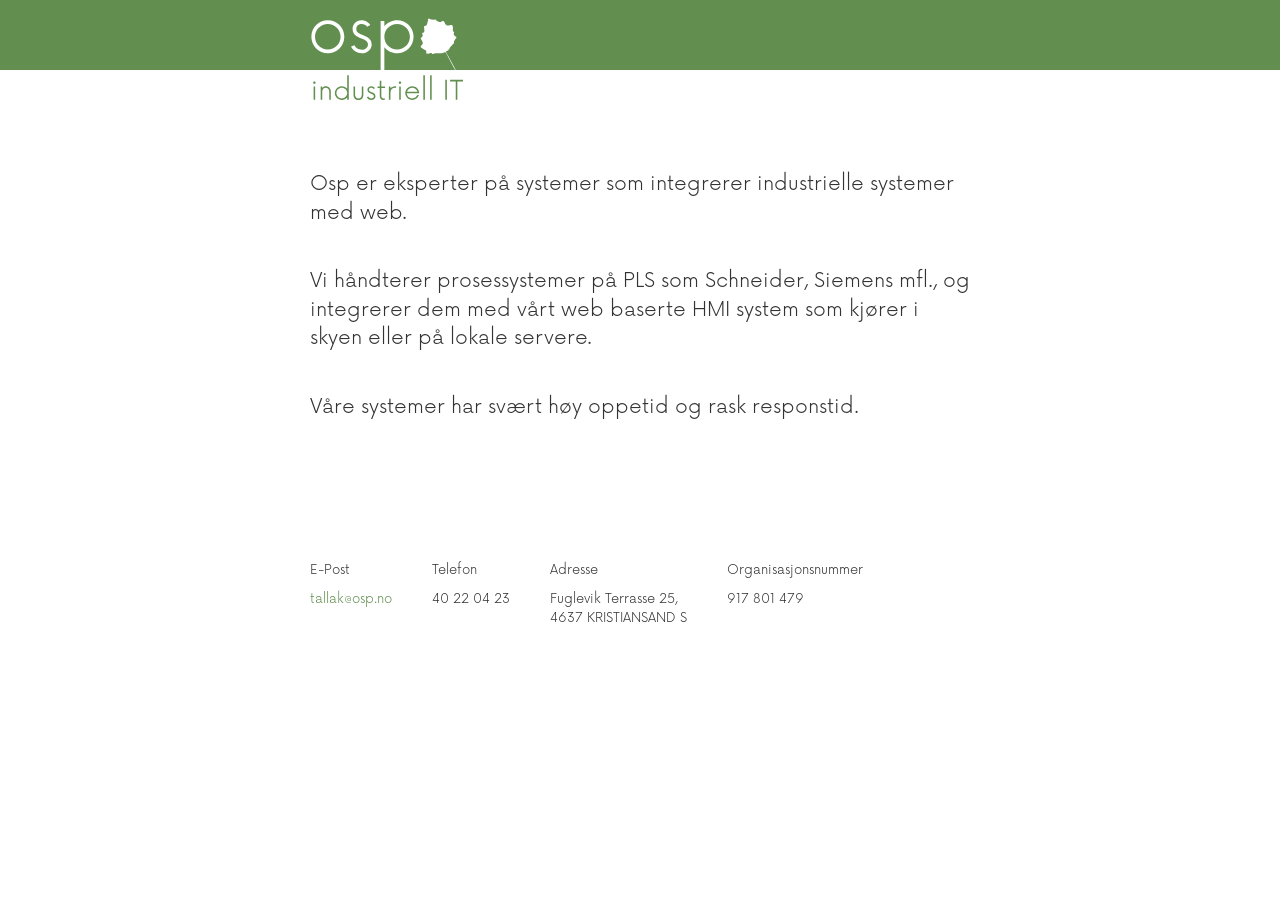
<file: index.html>
<!DOCTYPE html>
<html lang="no">
  <head>
    <meta charset="utf-8">
    <meta http-equiv="X-UA-Compatible" content="IE=edge">
    <meta name="viewport" content="width=device-width, initial-scale=1">
    <meta name="description" content="Hjemmeside til OSP Holding AS, homepage of OSP Holding AS">
    <meta name="author" content="Tallak Tveide">

    <title>OSP Holding AS - Høy oppetid, rask respons</title>
    <link rel="stylesheet" href="/css/app.css" />
    <link rel="shortcut icon" type="image/x-icon" href="/favicon.ico" />
  </head>

  <body>
    <!-- kokt fra https://fontlibrary.org/en/font/now-alt -->
    <div id="head">
      <div id="head-inner">
        <a href="/">
          <img id="logo" src="/images/osp_logo_153_100.svg" width="153" height="100"></img>
        </a>

        <ul class="secondary">
          <!-- sign up, sign in, language, search -->
        </ul>

        <div id="head-wrapper">
          <!-- disabled while there are no other pages
          <ul class="primary nav">
            <li id="home">
              <a href="/">hjem</a>
            </li>
          </ul>
          -->
        </div>
      </div>
    </div>

    <div id="container">

      <main role="main">
        <div>
</div>

<div>
  <div>
    <p>
    Osp er eksperter på systemer som integrerer industrielle systemer med web.
    </p>

    <p>
    Vi håndterer prosessystemer på PLS som Schneider, Siemens mfl., og
    integrerer dem med vårt web baserte HMI system som kjører i skyen eller på
    lokale servere.
    </p>

    <p>
    Våre systemer har svært høy oppetid og rask responstid.
    </p>
  </div>
</div>

      </main>

    </div> <!-- /container -->


    <div id="footer">
      <div class="block">
        <p>E-Post</p>
        <p><script type="text/javascript">
        email = 'tallak@' + 'osp.no'
        document.write('<a href="mailto:' + email + '">' + email + '</a>')
      </script></p>
        </script>
      </div>
      <div class="block">
        <p>Telefon</p>
        <p>40 22 04 23</p>
      </div>
      <div class="block">
        <p>Adresse</p>
        <p>Fuglevik Terrasse 25,<br/>4637 KRISTIANSAND S</p>
      </div>
      <div class="block">
        <p>Organisasjonsnummer</p>
        <p>917 801 479</p>
      </div>
    </div>
  </body>
</html>
</file>
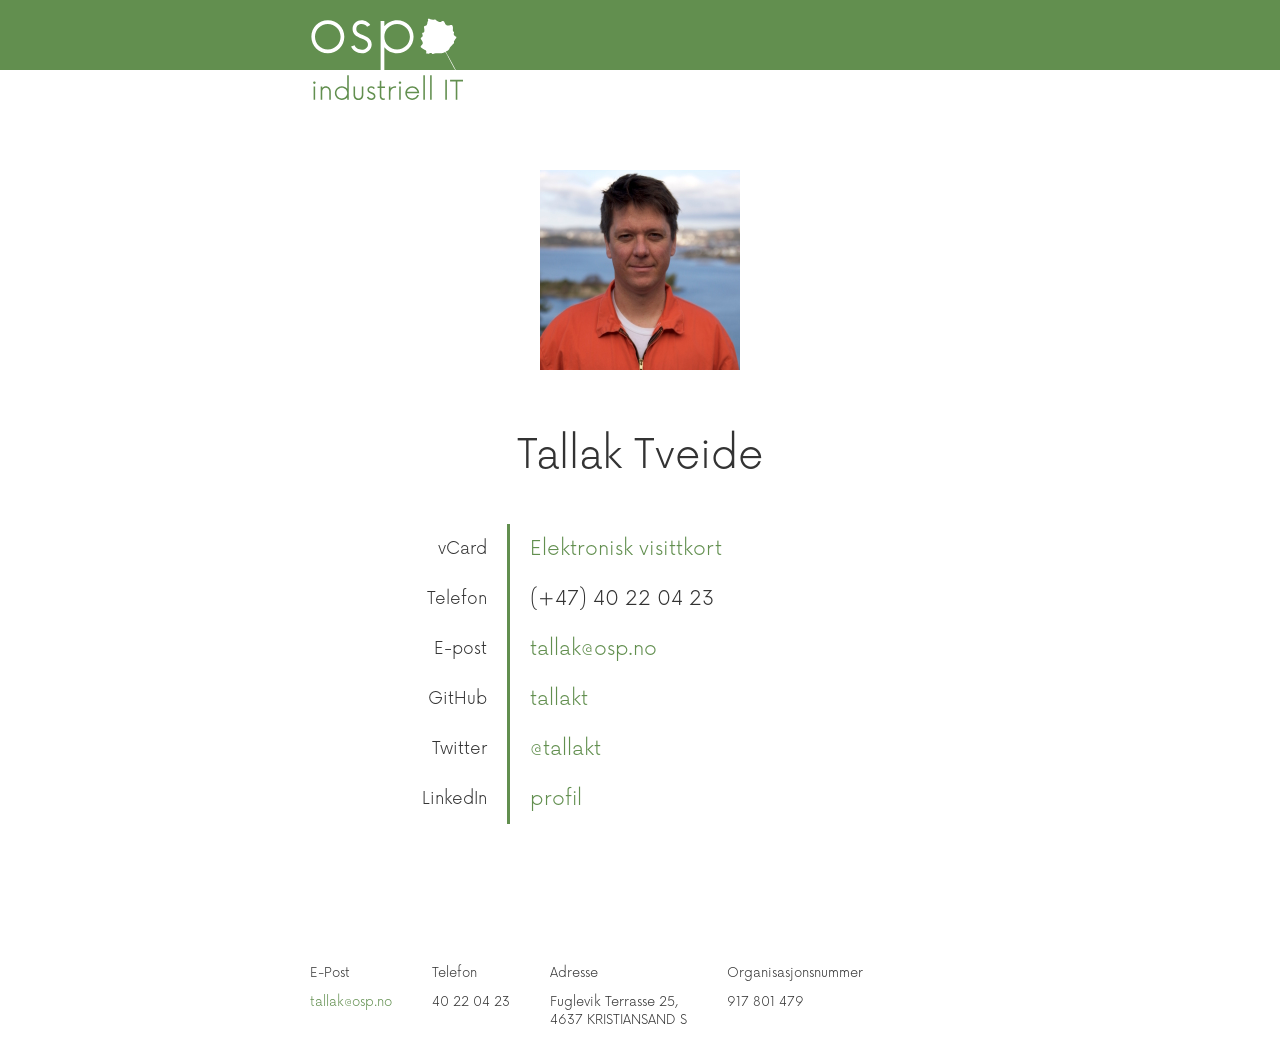
<file: employees/tallak.html>
<!DOCTYPE html>
<html lang="no">
  <head>
    <meta charset="utf-8">
    <meta http-equiv="X-UA-Compatible" content="IE=edge">
    <meta name="viewport" content="width=device-width, initial-scale=1">
    <meta name="description" content="Hjemmeside til OSP Holding AS, homepage of OSP Holding AS">
    <meta name="author" content="Tallak Tveide">

    <title>OSP Holding AS - Høy oppetid, rask respons</title>
    <link rel="stylesheet" href="/css/app.css" />
    <link rel="shortcut icon" type="image/x-icon" href="/favicon.ico" />
  </head>

  <body>
    <!-- kokt fra https://fontlibrary.org/en/font/now-alt -->
    <div id="head">
      <div id="head-inner">
        <a href="/">
          <img id="logo" src="/images/osp_logo_153_100.svg" width="153" height="100"></img>
        </a>

        <ul class="secondary">
          <!-- sign up, sign in, language, search -->
        </ul>

        <div id="head-wrapper">
          <!-- disabled while there are no other pages
          <ul class="primary nav">
            <li id="home">
              <a href="/">hjem</a>
            </li>
          </ul>
          -->
        </div>
      </div>
    </div>

    <div id="container">

      <main role="main">
        <div class="employee">
  <img src="/images/employee/tallak@2x.jpg" width="200px" height="200px"></img> <br></br>
  <p id="employee-name">Tallak Tveide</p>
  <table>
      <td>vCard</td>
      <td><a href="/vcards/tallak.vcf">Elektronisk visittkort</a></td>
    </tr>
    <tr>
      <td>Telefon</td>
      <td>(+47) 40 22 04 23</td>
    </tr>
    <tr>
      <td>E-post</td>
      <td><script type="text/javascript">
        email = 'tallak@' + 'osp.no'
        document.write('<a href="mailto:' + email + '">' + email + '</a>')
      </script></td>
    </tr>
    <tr>
      <td>GitHub</td>
      <td><a href="http://github.com/tallakt">tallakt</a></td>
    </tr>
    <tr>
      <td>Twitter</td>
      <td><a href="https://twitter.com/tallakt">@tallakt</a></td>
    </tr>
    <tr>
      <td>LinkedIn</td>
      <td><a href="https://no.linkedin.com/in/tallak-tveide-4098501">profil</a></td>
    </tr>
  </table>
</div>

      </main>

    </div> <!-- /container -->


    <div id="footer">
      <div class="block">
        <p>E-Post</p>
        <p><script type="text/javascript">
        email = 'tallak@' + 'osp.no'
        document.write('<a href="mailto:' + email + '">' + email + '</a>')
      </script></p>
        </script>
      </div>
      <div class="block">
        <p>Telefon</p>
        <p>40 22 04 23</p>
      </div>
      <div class="block">
        <p>Adresse</p>
        <p>Fuglevik Terrasse 25,<br/>4637 KRISTIANSAND S</p>
      </div>
      <div class="block">
        <p>Organisasjonsnummer</p>
        <p>917 801 479</p>
      </div>
    </div>
  </body>
</html>
</file>
